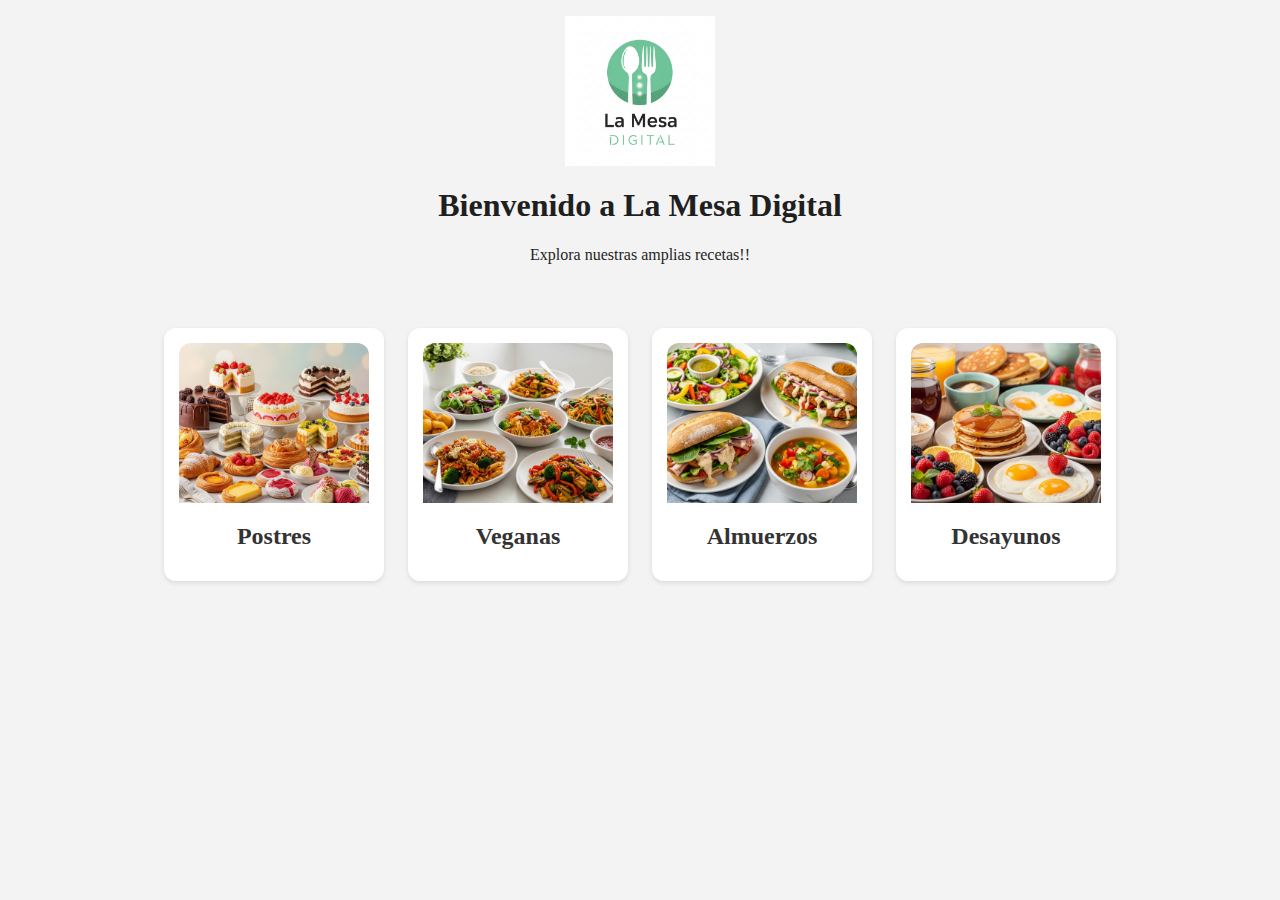
<file: index.html>
<!DOCTYPE html>
<html lang="en">

<head>
    <meta charset="UTF-8">
    <meta name="viewport" content="width=device-width, initial-scale=1.0">
    <link rel="icon" type="image/x-icon" href="img/logo_mesa_digital.png">
    <link rel="stylesheet" href="css/estilos.css" />
    <link href="https://cdn.jsdelivr.net/npm/bootstrap@5.0.2/dist/css/bootstrap.min.css" rel="stylesheet"
        integrity="sha384-EVSTQN3/azprG1Anm3QDgpJLIm9Nao0Yz1ztcQTwFspd3yD65VohhpuuCOmLASjC" crossorigin="anonymous">
    <title>La Mesa Digital</title>
</head>

<body>
    <header>
        <img src="img/logo_mesa_digital.png" alt="Logo Mesa Digital" class="logo" />
        <h1>Bienvenido a La Mesa Digital</h1>
        <p>Explora nuestras amplias recetas!!</p>
    </header>
    <main class="categorias">
        <div class="categoria">
            <a href="categoria-postres.html">
                <img src="img/postres.png" alt="Postres" />
                <h2>Postres</h2>
            </a>
        </div>
        <div class="categoria">
            <a href="categoria-veganas.html">
                <img src="img/veganas.png" alt="Veganas" />
                <h2>Veganas</h2>
            </a>
        </div>
        <div class="categoria">
            <a href="categoria-almuerzos.html">
                <img src="img/almuerzos.png" alt="Almuerzos" />
                <h2>Almuerzos</h2>
            </a>
        </div>
        <div class="categoria">
            <a href="categoria-desayunos.html">
                <img src="img/desayunos.png" alt="Desayunos" />
                <h2>Desayunos</h2>
            </a>
        </div>
    </main>
    <script src="https://cdn.jsdelivr.net/npm/bootstrap@5.0.2/dist/js/bootstrap.bundle.min.js" integrity="sha384-MrcW6ZMFYlzcLA8Nl+NtUVF0sA7MsXsP1UyJoMp4YLEuNSfAP+JcXn/tWtIaxVXM" crossorigin="anonymous"></script>
</body>
</html>
</file>
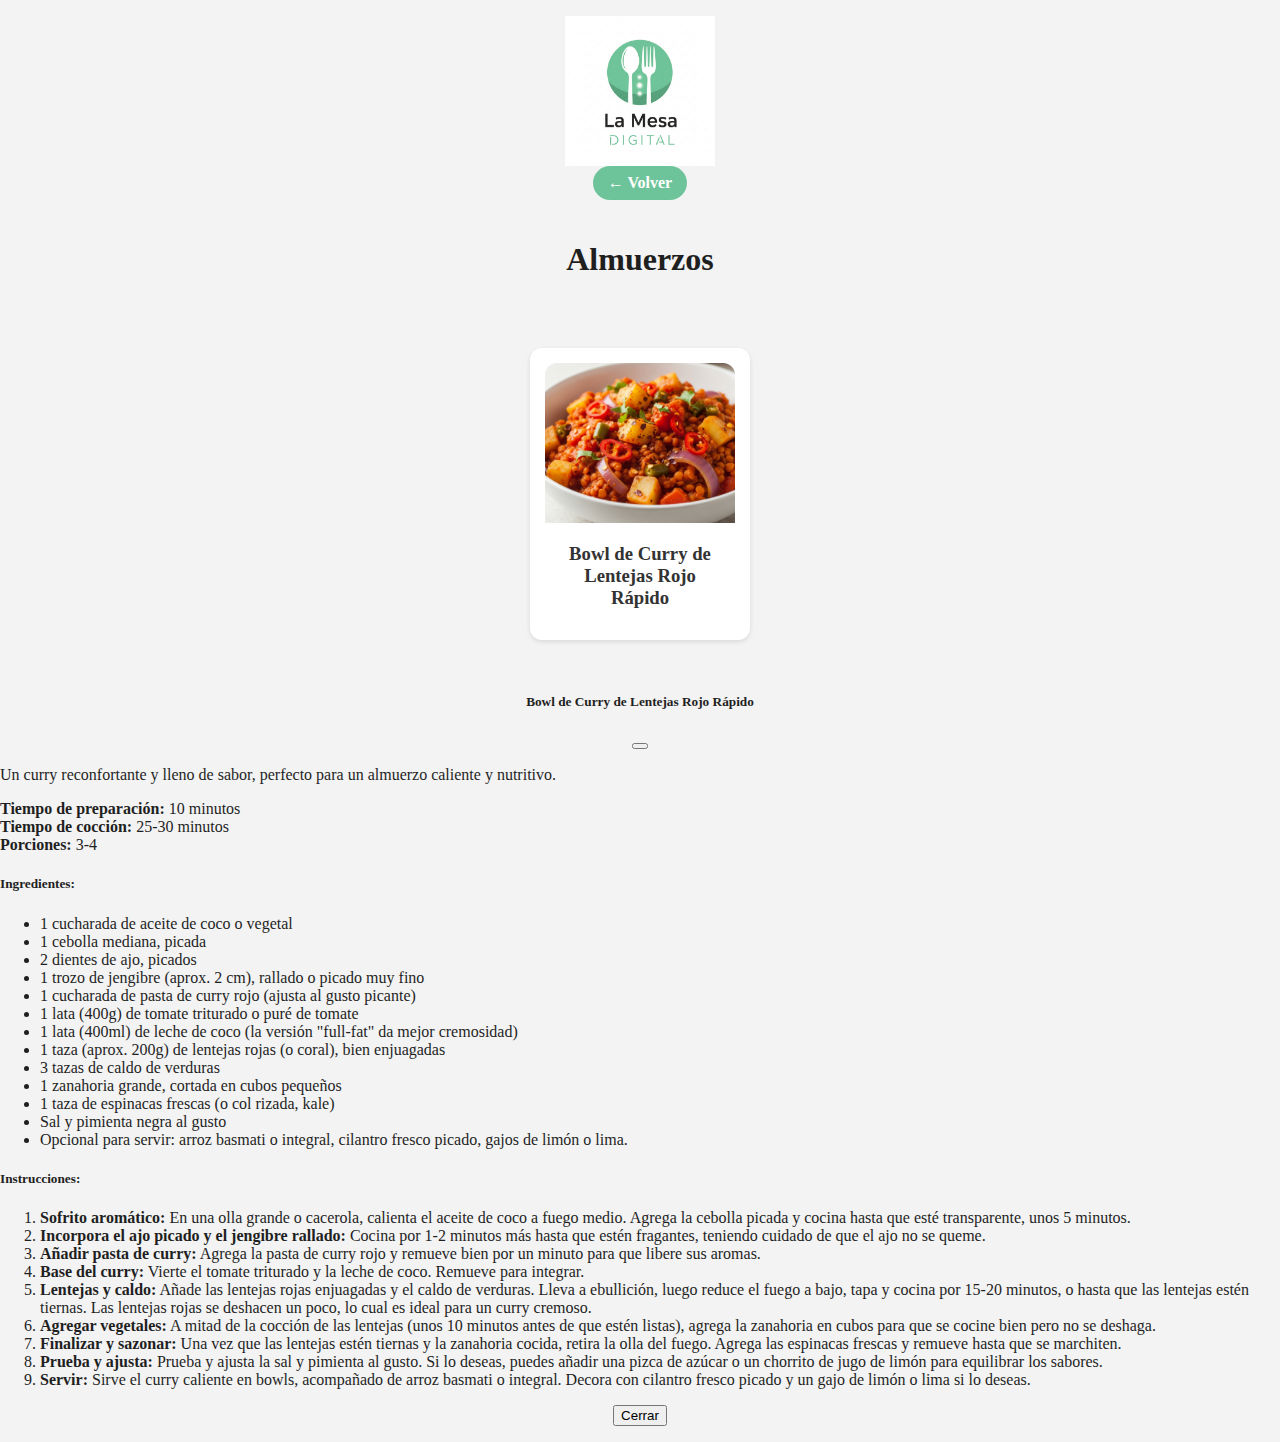
<file: categoria-almuerzos.html>
<!DOCTYPE html>
<html lang="en">

<head>
    <meta charset="UTF-8">
    <meta name="viewport" content="width=device-width, initial-scale=1.0">
    <link rel="icon" type="image/x-icon" href="img/logo_mesa_digital.png">
    <link href="https://cdn.jsdelivr.net/npm/bootstrap@5.0.2/dist/css/bootstrap.min.css" rel="stylesheet"
        integrity="sha384-EVSTQN3/azprG1Anm3QDgpJLIm9Nao0Yz1ztcQTwFspd3yD65VohhpuuCOmLASjC" crossorigin="anonymous">
    <link rel="stylesheet" href="css/estilos.css" />
    <title>Almuerzos</title>
</head>

<body>
    <header>
        <img src="img/logo_mesa_digital.png" alt="Logo Mesa Digital" class="logo" />
        <header>
            <a id="volver" href="index.html">← Volver</a>
            <h1>Almuerzos</h1>
        </header>
        <main class="categorias">
            <div class="categoria">
                <a data-bs-toggle="modal" data-bs-target="#curryLentejasModal">
                    <img src="img/curry_lentejas.png" alt="Curry de Lentejas" />
                    <h3>Bowl de Curry de Lentejas Rojo Rápido</h3>
                </a>
            </div>
        </main>
        <script src="https://cdn.jsdelivr.net/npm/bootstrap@5.0.2/dist/js/bootstrap.bundle.min.js"
            integrity="sha384-MrcW6ZMFYlzcLA8Nl+NtUVF0sA7MsXsP1UyJoMp4YLEuNSfAP+JcXn/tWtIaxVXM"
            crossorigin="anonymous"></script>
        <div class="modal" tabindex="-1" id="curryLentejasModal">
            <div class="modal-dialog modal-dialog-scrollable modal-xl">
                <div class="modal-content">
                    <div class="modal-header">
                        <h5 class="modal-title">Bowl de Curry de Lentejas Rojo Rápido</h5>
                        <button type="button" class="btn-close" data-bs-dismiss="modal" aria-label="Close"></button>
                    </div>
                    <div class="modal-body">
                        <p>Un curry reconfortante y lleno de sabor, perfecto para un almuerzo caliente y nutritivo.</p>
                        <p><strong>Tiempo de preparación:</strong> 10 minutos<br>
                            <strong>Tiempo de cocción:</strong> 25-30 minutos<br>
                            <strong>Porciones:</strong> 3-4
                        </p>

                        <h5>Ingredientes:</h5>
                        <ul>
                            <li>1 cucharada de aceite de coco o vegetal</li>
                            <li>1 cebolla mediana, picada</li>
                            <li>2 dientes de ajo, picados</li>
                            <li>1 trozo de jengibre (aprox. 2 cm), rallado o picado muy fino</li>
                            <li>1 cucharada de pasta de curry rojo (ajusta al gusto picante)</li>
                            <li>1 lata (400g) de tomate triturado o puré de tomate</li>
                            <li>1 lata (400ml) de leche de coco (la versión "full-fat" da mejor cremosidad)</li>
                            <li>1 taza (aprox. 200g) de lentejas rojas (o coral), bien enjuagadas</li>
                            <li>3 tazas de caldo de verduras</li>
                            <li>1 zanahoria grande, cortada en cubos pequeños</li>
                            <li>1 taza de espinacas frescas (o col rizada, kale)</li>
                            <li>Sal y pimienta negra al gusto</li>
                            <li>Opcional para servir: arroz basmati o integral, cilantro fresco picado, gajos de limón o
                                lima.</li>
                        </ul>

                        <h5>Instrucciones:</h5>
                        <ol>
                            <li><strong>Sofrito aromático:</strong> En una olla grande o cacerola, calienta el aceite de
                                coco a fuego medio. Agrega la cebolla picada y cocina hasta que esté transparente, unos
                                5 minutos.</li>
                            <li><strong>Incorpora el ajo picado y el jengibre rallado:</strong> Cocina por 1-2 minutos
                                más hasta que estén fragantes, teniendo cuidado de que el ajo no se queme.</li>
                            <li><strong>Añadir pasta de curry:</strong> Agrega la pasta de curry rojo y remueve bien por
                                un minuto para que libere sus aromas.</li>
                            <li><strong>Base del curry:</strong> Vierte el tomate triturado y la leche de coco. Remueve
                                para integrar.</li>
                            <li><strong>Lentejas y caldo:</strong> Añade las lentejas rojas enjuagadas y el caldo de
                                verduras. Lleva a ebullición, luego reduce el fuego a bajo, tapa y cocina por 15-20
                                minutos, o hasta que las lentejas estén tiernas. Las lentejas rojas se deshacen un poco,
                                lo cual es ideal para un curry cremoso.</li>
                            <li><strong>Agregar vegetales:</strong> A mitad de la cocción de las lentejas (unos 10
                                minutos antes de que estén listas), agrega la zanahoria en cubos para que se cocine bien
                                pero no se deshaga.</li>
                            <li><strong>Finalizar y sazonar:</strong> Una vez que las lentejas estén tiernas y la
                                zanahoria cocida, retira la olla del fuego. Agrega las espinacas frescas y remueve hasta
                                que se marchiten.</li>
                            <li><strong>Prueba y ajusta:</strong> Prueba y ajusta la sal y pimienta al gusto. Si lo
                                deseas, puedes añadir una pizca de azúcar o un chorrito de jugo de limón para equilibrar
                                los sabores.</li>
                            <li><strong>Servir:</strong> Sirve el curry caliente en bowls, acompañado de arroz basmati o
                                integral. Decora con cilantro fresco picado y un gajo de limón o lima si lo deseas.</li>
                        </ol>

                    </div>
                    <div class="modal-footer">
                        <button type="button" class="btn btn-secondary" data-bs-dismiss="modal">Cerrar</button>
                    </div>
                </div>
            </div>
        </div>
</body>

</html>
</file>
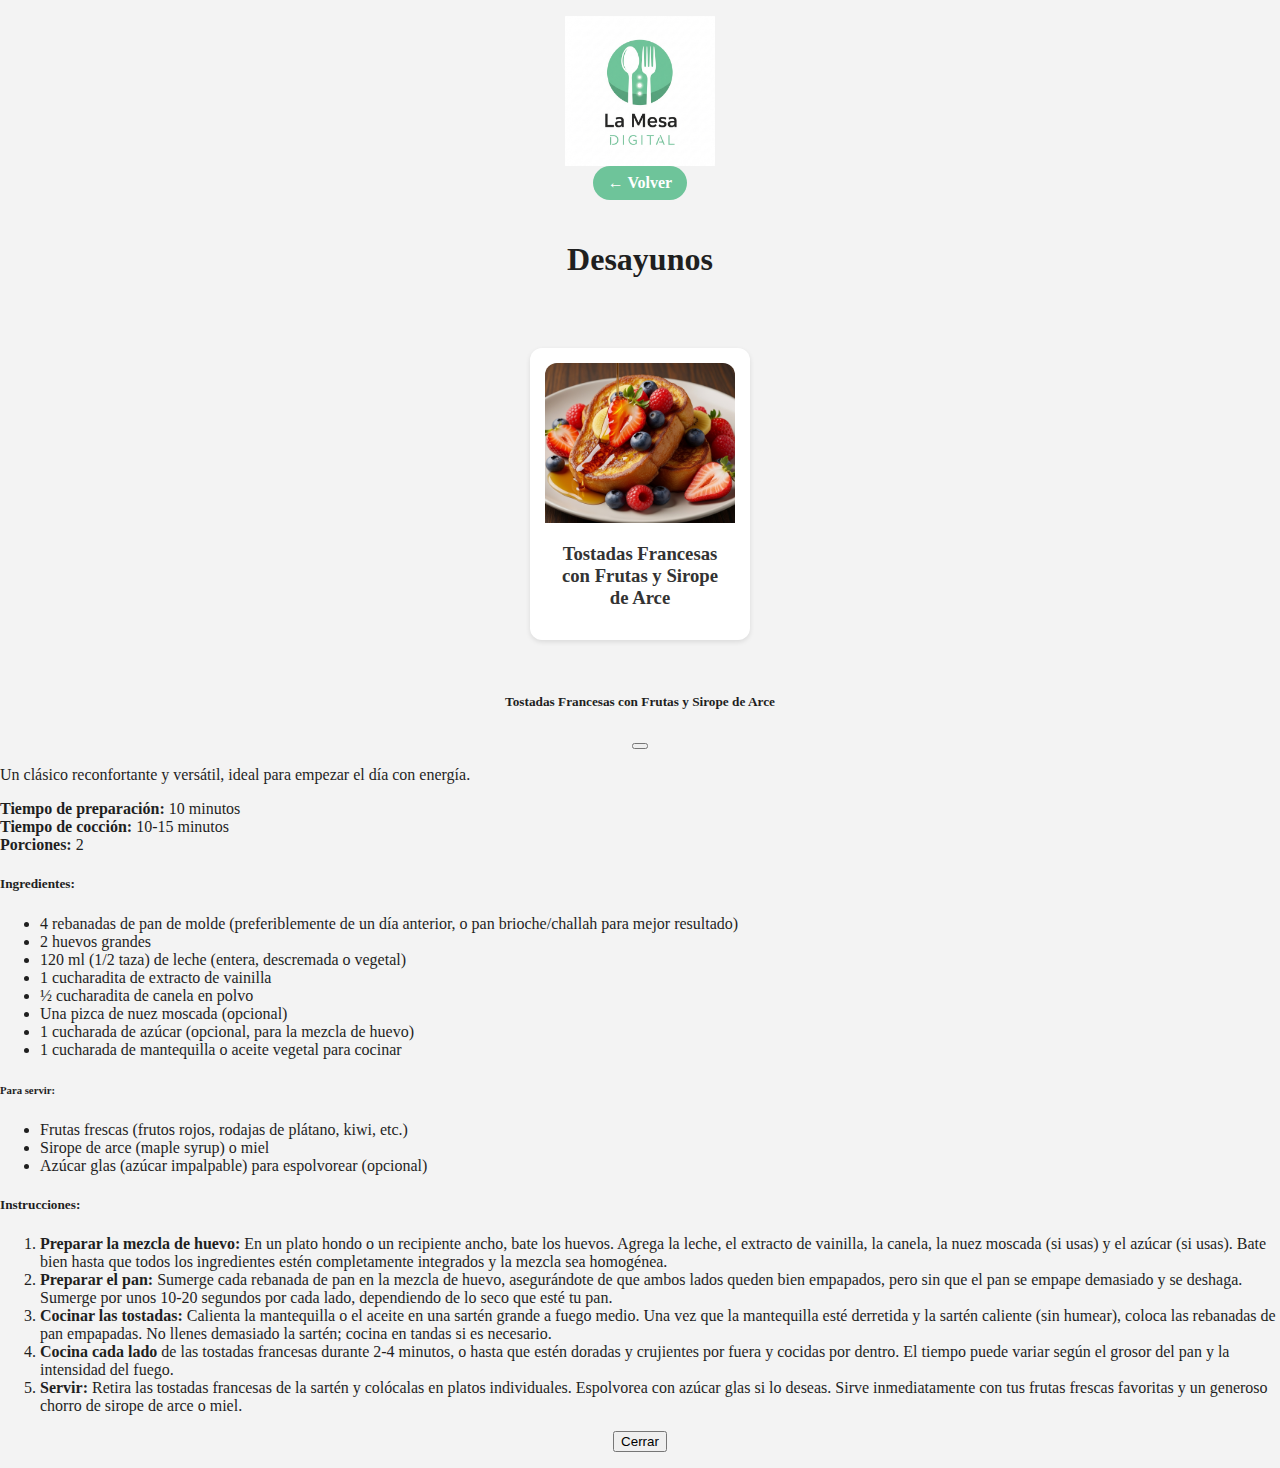
<file: categoria-desayunos.html>
<!DOCTYPE html>
<html lang="en">

<head>
    <meta charset="UTF-8">
    <meta name="viewport" content="width=device-width, initial-scale=1.0">
    <link rel="icon" type="image/x-icon" href="img/logo_mesa_digital.png">
    <link href="https://cdn.jsdelivr.net/npm/bootstrap@5.0.2/dist/css/bootstrap.min.css" rel="stylesheet"
        integrity="sha384-EVSTQN3/azprG1Anm3QDgpJLIm9Nao0Yz1ztcQTwFspd3yD65VohhpuuCOmLASjC" crossorigin="anonymous">
    <link rel="stylesheet" href="css/estilos.css" />
    <title>Desayunos</title>
</head>

<body>
    <header>
        <img src="img/logo_mesa_digital.png" alt="Logo Mesa Digital" class="logo" />
        <header>
            <a id="volver" href="index.html">← Volver</a>
            <h1>Desayunos</h1>
        </header>
        <main class="categorias">
            <div class="categoria">
                <a data-bs-toggle="modal" data-bs-target="#tostadasFrancesasModal">
                    <img src="img/tostadas_francesas.png" alt="Tostadas Francesas" />
                    <h3>Tostadas Francesas con Frutas y Sirope de Arce</h3>
                </a>
            </div>
        </main>
        <div class="modal" tabindex="-1" id="tostadasFrancesasModal">
            <div class="modal-dialog modal-dialog-scrollable modal-xl">
                <div class="modal-content">
                    <div class="modal-header">
                        <h5 class="modal-title">Tostadas Francesas con Frutas y Sirope de Arce</h5>
                        <button type="button" class="btn-close" data-bs-dismiss="modal" aria-label="Close"></button>
                    </div>
                    <div class="modal-body">
                        <p>Un clásico reconfortante y versátil, ideal para empezar el día con energía.</p>

                        <p>
                            <strong>Tiempo de preparación:</strong> 10 minutos<br>
                            <strong>Tiempo de cocción:</strong> 10-15 minutos<br>
                            <strong>Porciones:</strong> 2
                        </p>

                        <h5>Ingredientes:</h5>
                        <ul>
                            <li>4 rebanadas de pan de molde (preferiblemente de un día anterior, o pan brioche/challah
                                para mejor resultado)</li>
                            <li>2 huevos grandes</li>
                            <li>120 ml (1/2 taza) de leche (entera, descremada o vegetal)</li>
                            <li>1 cucharadita de extracto de vainilla</li>
                            <li>½ cucharadita de canela en polvo</li>
                            <li>Una pizca de nuez moscada (opcional)</li>
                            <li>1 cucharada de azúcar (opcional, para la mezcla de huevo)</li>
                            <li>1 cucharada de mantequilla o aceite vegetal para cocinar</li>
                        </ul>

                        <h6>Para servir:</h6>
                        <ul>
                            <li>Frutas frescas (frutos rojos, rodajas de plátano, kiwi, etc.)</li>
                            <li>Sirope de arce (maple syrup) o miel</li>
                            <li>Azúcar glas (azúcar impalpable) para espolvorear (opcional)</li>
                        </ul>

                        <h5>Instrucciones:</h5>
                        <ol>
                            <li><strong>Preparar la mezcla de huevo:</strong> En un plato hondo o un recipiente ancho,
                                bate los huevos. Agrega la leche, el extracto de vainilla, la canela, la nuez moscada
                                (si usas) y el azúcar (si usas). Bate bien hasta que todos los ingredientes estén
                                completamente integrados y la mezcla sea homogénea.</li>
                            <li><strong>Preparar el pan:</strong> Sumerge cada rebanada de pan en la mezcla de huevo,
                                asegurándote de que ambos lados queden bien empapados, pero sin que el pan se empape
                                demasiado y se deshaga. Sumerge por unos 10-20 segundos por cada lado, dependiendo de lo
                                seco que esté tu pan.</li>
                            <li><strong>Cocinar las tostadas:</strong> Calienta la mantequilla o el aceite en una sartén
                                grande a fuego medio. Una vez que la mantequilla esté derretida y la sartén caliente
                                (sin humear), coloca las rebanadas de pan empapadas. No llenes demasiado la sartén;
                                cocina en tandas si es necesario.</li>
                            <li><strong>Cocina cada lado</strong> de las tostadas francesas durante 2-4 minutos, o hasta
                                que estén doradas y crujientes por fuera y cocidas por dentro. El tiempo puede variar
                                según el grosor del pan y la intensidad del fuego.</li>
                            <li><strong>Servir:</strong> Retira las tostadas francesas de la sartén y colócalas en
                                platos individuales. Espolvorea con azúcar glas si lo deseas. Sirve inmediatamente con
                                tus frutas frescas favoritas y un generoso chorro de sirope de arce o miel.</li>
                        </ol>

                    </div>
                    <div class="modal-footer">
                        <button type="button" class="btn btn-secondary" data-bs-dismiss="modal">Cerrar</button>
                    </div>
                </div>
            </div>
        </div>
        <script src="https://cdn.jsdelivr.net/npm/bootstrap@5.0.2/dist/js/bootstrap.bundle.min.js"
            integrity="sha384-MrcW6ZMFYlzcLA8Nl+NtUVF0sA7MsXsP1UyJoMp4YLEuNSfAP+JcXn/tWtIaxVXM"
            crossorigin="anonymous"></script>
</body>

</html>
</file>
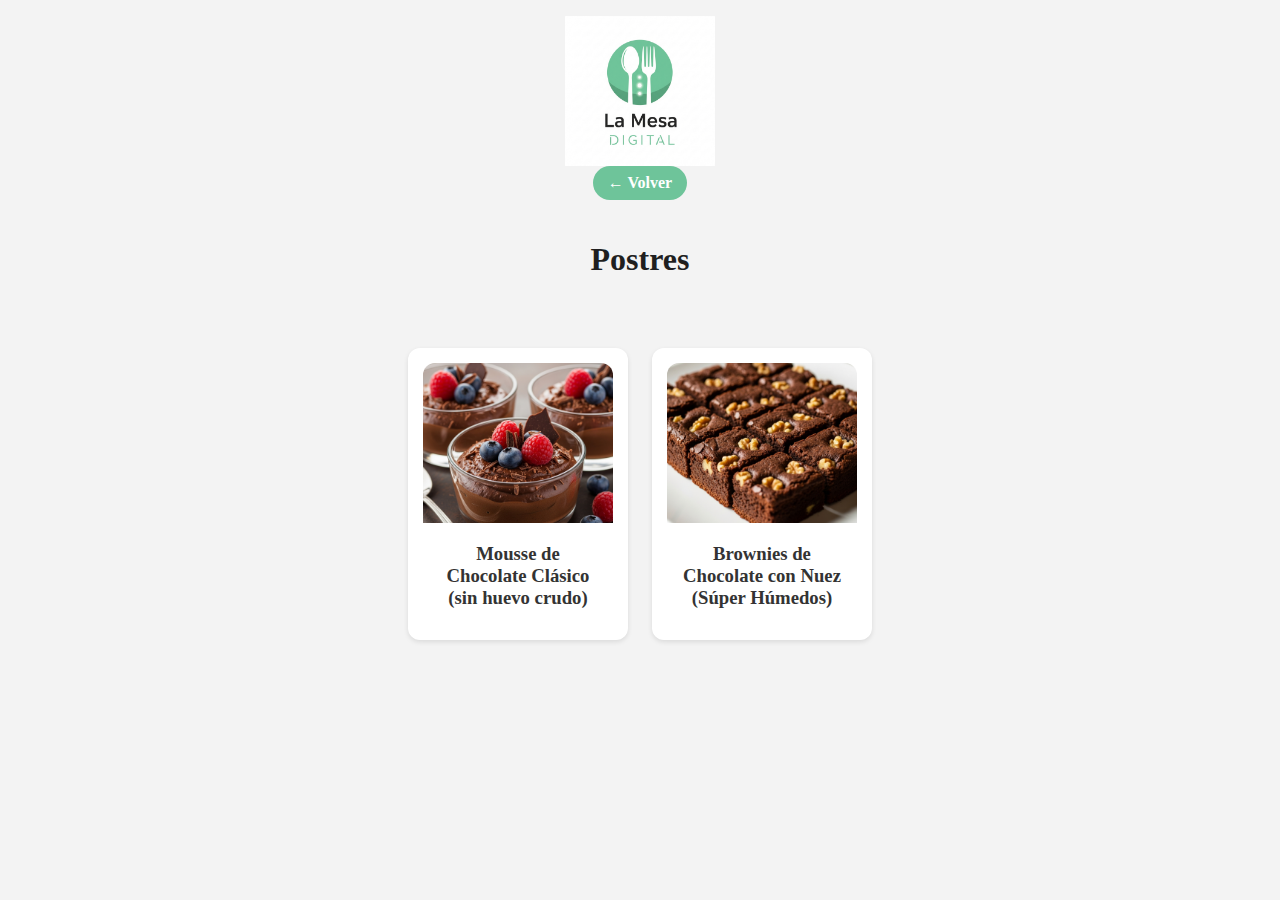
<file: categoria-postres.html>
<!DOCTYPE html>
<html lang="en">

<head>
    <meta charset="UTF-8">
    <meta name="viewport" content="width=device-width, initial-scale=1.0">
    <link rel="icon" type="image/x-icon" href="img/logo_mesa_digital.png">
    <link href="https://cdn.jsdelivr.net/npm/bootstrap@5.0.2/dist/css/bootstrap.min.css" rel="stylesheet"
        integrity="sha384-EVSTQN3/azprG1Anm3QDgpJLIm9Nao0Yz1ztcQTwFspd3yD65VohhpuuCOmLASjC" crossorigin="anonymous">
    <link rel="stylesheet" href="css/estilos.css" />
    <title>Postres</title>
</head>

<body>
    <header>
        <img src="img/logo_mesa_digital.png" alt="Logo Mesa Digital" class="logo" />
        <header>
            <a id="volver" href="index.html">← Volver</a>
            <h1>Postres</h1>
        </header>
        <main class="categorias">
            <div class="categoria">
                <a data-bs-toggle="modal" data-bs-target="#mousseChocolateModal">
                    <img src="img/mousse_chocolate.png" alt="Mousse Chocolate" />
                    <h3>Mousse de Chocolate Clásico (sin huevo crudo)</h3>
                </a>
            </div>
            <div class="categoria">
                <a data-bs-toggle="modal" data-bs-target="#brownieModal">
                    <img src="img/brownies_chocolate.png" alt="Brownies Chocolate" />
                    <h3>Brownies de Chocolate con Nuez (Súper Húmedos)</h3>
                </a>
            </div>
        </main>
        <script src="https://cdn.jsdelivr.net/npm/bootstrap@5.0.2/dist/js/bootstrap.bundle.min.js"
            integrity="sha384-MrcW6ZMFYlzcLA8Nl+NtUVF0sA7MsXsP1UyJoMp4YLEuNSfAP+JcXn/tWtIaxVXM"
            crossorigin="anonymous"></script>
</body>
</html>
</file>
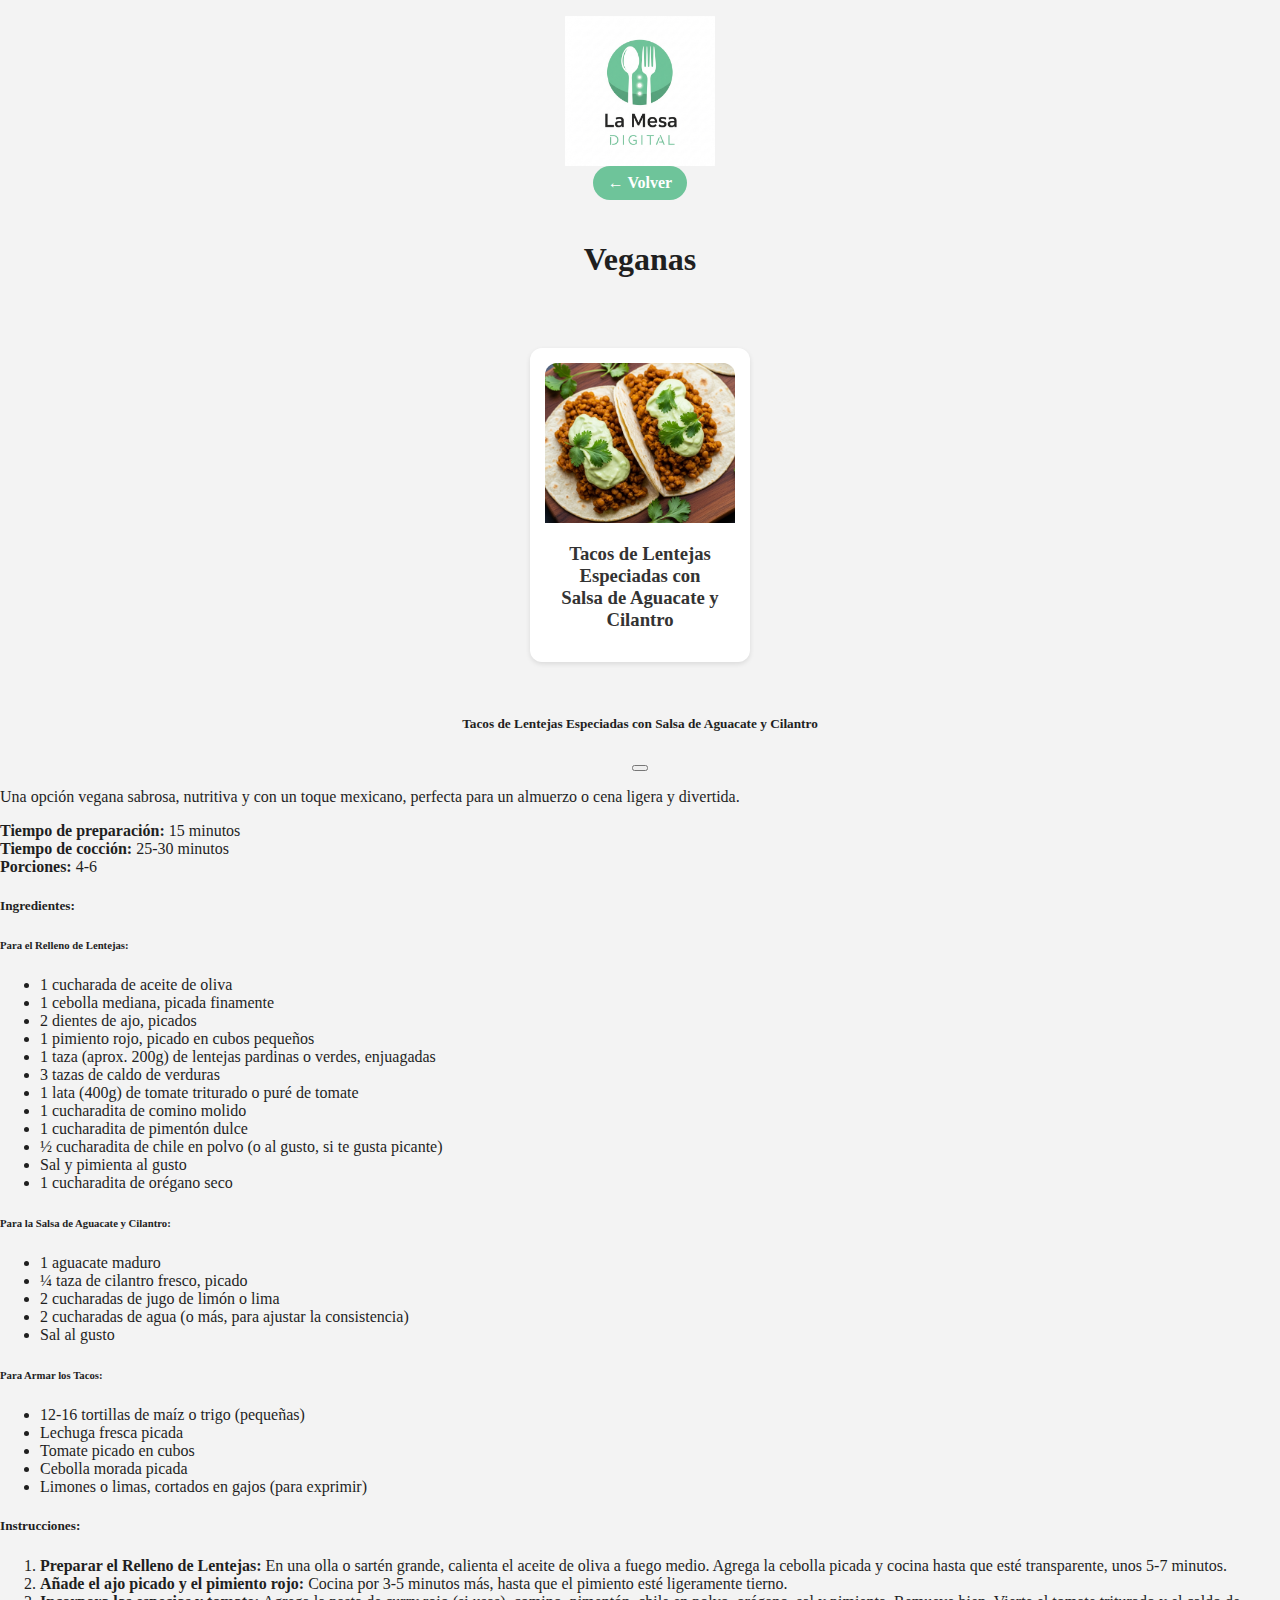
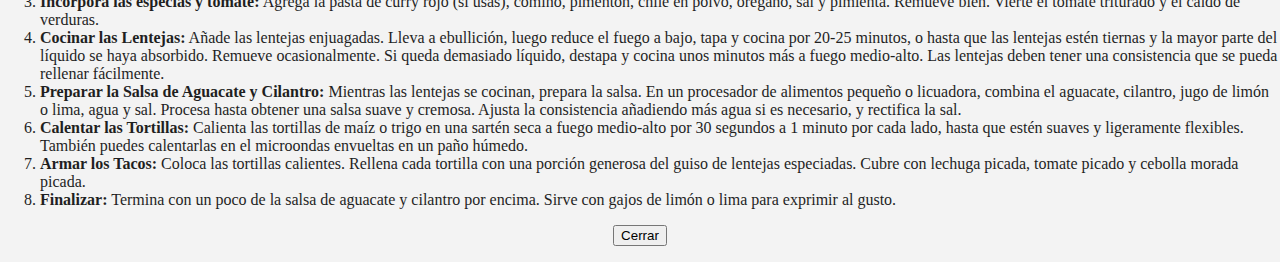
<file: categoria-veganas.html>
<!DOCTYPE html>
<html lang="en">

<head>
    <meta charset="UTF-8">
    <meta name="viewport" content="width=device-width, initial-scale=1.0">
    <link rel="icon" type="image/x-icon" href="img/logo_mesa_digital.png">
    <link href="https://cdn.jsdelivr.net/npm/bootstrap@5.0.2/dist/css/bootstrap.min.css" rel="stylesheet"
        integrity="sha384-EVSTQN3/azprG1Anm3QDgpJLIm9Nao0Yz1ztcQTwFspd3yD65VohhpuuCOmLASjC" crossorigin="anonymous">
    <link rel="stylesheet" href="css/estilos.css" />
    <title>Veganas</title>
</head>

<body>
    <header>
        <img src="img/logo_mesa_digital.png" alt="Logo Mesa Digital" class="logo" />
        <header>
            <a id="volver" href="index.html">← Volver</a>
            <h1>Veganas</h1>
        </header>
        <main class="categorias">
            <div class="categoria">
                <a data-bs-toggle="modal" data-bs-target="#tacosLentejasModal">
                    <img src="img/tacos_lentejas.png" alt="Tacos de Lentejas" />
                    <h3>Tacos de Lentejas Especiadas con Salsa de Aguacate y Cilantro</h3>
                </a>
            </div>
        </main>
        <div class="modal" tabindex="-1" id="tacosLentejasModal">
            <div class="modal-dialog modal-dialog-scrollable modal-xl">
                <div class="modal-content">
                    <div class="modal-header">
                        <h5 class="modal-title">Tacos de Lentejas Especiadas con Salsa de Aguacate y Cilantro</h5>
                        <button type="button" class="btn-close" data-bs-dismiss="modal" aria-label="Close"></button>
                    </div>
                    <div class="modal-body">
                        <p>Una opción vegana sabrosa, nutritiva y con un toque mexicano, perfecta para un almuerzo o
                            cena ligera y divertida.</p>

                        <p>
                            <strong>Tiempo de preparación:</strong> 15 minutos<br>
                            <strong>Tiempo de cocción:</strong> 25-30 minutos<br>
                            <strong>Porciones:</strong> 4-6
                        </p>

                        <h5>Ingredientes:</h5>
                        <h6>Para el Relleno de Lentejas:</h6>
                        <ul>
                            <li>1 cucharada de aceite de oliva</li>
                            <li>1 cebolla mediana, picada finamente</li>
                            <li>2 dientes de ajo, picados</li>
                            <li>1 pimiento rojo, picado en cubos pequeños</li>
                            <li>1 taza (aprox. 200g) de lentejas pardinas o verdes, enjuagadas</li>
                            <li>3 tazas de caldo de verduras</li>
                            <li>1 lata (400g) de tomate triturado o puré de tomate</li>
                            <li>1 cucharadita de comino molido</li>
                            <li>1 cucharadita de pimentón dulce</li>
                            <li>½ cucharadita de chile en polvo (o al gusto, si te gusta picante)</li>
                            <li>Sal y pimienta al gusto</li>
                            <li>1 cucharadita de orégano seco</li>
                        </ul>

                        <h6>Para la Salsa de Aguacate y Cilantro:</h6>
                        <ul>
                            <li>1 aguacate maduro</li>
                            <li>¼ taza de cilantro fresco, picado</li>
                            <li>2 cucharadas de jugo de limón o lima</li>
                            <li>2 cucharadas de agua (o más, para ajustar la consistencia)</li>
                            <li>Sal al gusto</li>
                        </ul>

                        <h6>Para Armar los Tacos:</h6>
                        <ul>
                            <li>12-16 tortillas de maíz o trigo (pequeñas)</li>
                            <li>Lechuga fresca picada</li>
                            <li>Tomate picado en cubos</li>
                            <li>Cebolla morada picada</li>
                            <li>Limones o limas, cortados en gajos (para exprimir)</li>
                        </ul>

                        <h5>Instrucciones:</h5>
                        <ol>
                            <li><strong>Preparar el Relleno de Lentejas:</strong> En una olla o sartén grande, calienta
                                el aceite de oliva a fuego medio. Agrega la cebolla picada y cocina hasta que esté
                                transparente, unos 5-7 minutos.</li>
                            <li><strong>Añade el ajo picado y el pimiento rojo:</strong> Cocina por 3-5 minutos más,
                                hasta que el pimiento esté ligeramente tierno.</li>
                            <li><strong>Incorpora las especias y tomate:</strong> Agrega la pasta de curry rojo (si
                                usas), comino, pimentón, chile en polvo, orégano, sal y pimienta. Remueve bien. Vierte
                                el tomate triturado y el caldo de verduras.</li>
                            <li><strong>Cocinar las Lentejas:</strong> Añade las lentejas enjuagadas. Lleva a
                                ebullición, luego reduce el fuego a bajo, tapa y cocina por 20-25 minutos, o hasta que
                                las lentejas estén tiernas y la mayor parte del líquido se haya absorbido. Remueve
                                ocasionalmente. Si queda demasiado líquido, destapa y cocina unos minutos más a fuego
                                medio-alto. Las lentejas deben tener una consistencia que se pueda rellenar fácilmente.
                            </li>
                            <li><strong>Preparar la Salsa de Aguacate y Cilantro:</strong> Mientras las lentejas se
                                cocinan, prepara la salsa. En un procesador de alimentos pequeño o licuadora, combina el
                                aguacate, cilantro, jugo de limón o lima, agua y sal. Procesa hasta obtener una salsa
                                suave y cremosa. Ajusta la consistencia añadiendo más agua si es necesario, y rectifica
                                la sal.</li>
                            <li><strong>Calentar las Tortillas:</strong> Calienta las tortillas de maíz o trigo en una
                                sartén seca a fuego medio-alto por 30 segundos a 1 minuto por cada lado, hasta que estén
                                suaves y ligeramente flexibles. También puedes calentarlas en el microondas envueltas en
                                un paño húmedo.</li>
                            <li><strong>Armar los Tacos:</strong> Coloca las tortillas calientes. Rellena cada tortilla
                                con una porción generosa del guiso de lentejas especiadas. Cubre con lechuga picada,
                                tomate picado y cebolla morada picada.</li>
                            <li><strong>Finalizar:</strong> Termina con un poco de la salsa de aguacate y cilantro por
                                encima. Sirve con gajos de limón o lima para exprimir al gusto.</li>
                        </ol>

                    </div>
                    <div class="modal-footer">
                        <button type="button" class="btn btn-secondary" data-bs-dismiss="modal">Cerrar</button>
                    </div>
                </div>
            </div>
        </div>
        <script src="https://cdn.jsdelivr.net/npm/bootstrap@5.0.2/dist/js/bootstrap.bundle.min.js"
            integrity="sha384-MrcW6ZMFYlzcLA8Nl+NtUVF0sA7MsXsP1UyJoMp4YLEuNSfAP+JcXn/tWtIaxVXM"
            crossorigin="anonymous"></script>
</body>

</html>
</file>
<file: css/estilos.css>
:root {
  /* Aquí definimos variables CSS reutilizables. Muy útil para mantener colores, fuentes, etc. */
  --color-principal: #1f1f1f; /* Texto principal oscuro */
  --color-secundario: #ff3c38; /* Color de acento (puede ser usado en botones, destacados) */
  --fondo: #f3f3f3; /* Fondo general de la página */
  --fuente: 'Lucida Console'; /* Fuente moderna y limpia */
}

body {
  /* Estilos generales para toda la página */
  background-color: var(--fondo); /* Usamos la variable de fondo */
  font-family: var(--fuente); /* Fuente definida arriba */
  color: var(--color-principal); /* Color del texto principal */
  margin: 0; /* Quitamos los márgenes por defecto */
  padding: 0; /* Quitamos los espacios internos por defecto */
}

.logo {
  /* Estilo aplicado a la imagen del logo */
  display: block; /* Hace que la imagen se comporte como bloque (permite centrar) */
  width: 150px; /* Ancho fijo */
  margin: 1rem auto 0; /* Margen superior y centrado horizontal */
}

header {
  /* Estilo para el encabezado */
  text-align: center; /* Centra el texto horizontalmente */
  padding-bottom: 1rem; /* Espacio debajo del header */
}

.categorias {
  /* Contenedor de las categorías (los cuadros) */
  display: flex; /* Activamos Flexbox para alineación flexible */
  flex-wrap: wrap; /* Permite que los elementos pasen a nueva línea si no caben */
  justify-content: center; /* Centra horizontalmente los elementos */
  gap: 1.5rem; /* Espacio entre cada tarjeta de categoría */
  padding: 2rem; /* Espacio interno alrededor del contenedor */
}

.categoria {
  /* Tarjeta individual de cada categoría */
  width: 220px; /* Ancho fijo */
  background-color: #fff; /* Fondo blanco */
  border-radius: 12px; /* Bordes redondeados */
  box-shadow: 0 2px 5px rgba(0,0,0,0.1); /* Sombra suave alrededor */
  transition: transform 0.3s ease; /* Animación al pasar el mouse */
  text-align: center; /* Texto centrado */
}

.categoria:hover {
  /* Estilo cuando el mouse pasa por encima */
  transform: scale(1.05); /* Agranda ligeramente la tarjeta */
  color: #89bb7d;

}

.categoria:hover a {
    color: #89bb7d; /* Este color se aplicará al enlace y, por herencia, al h2 */
}

.categoria img {
  /* Estilo para la imagen dentro de la tarjeta */
  width: 100%; /* Ancho completo del contenedor */
  height: 160px; /* Altura fija */
  object-fit: cover; /* Recorta la imagen para que se adapte sin deformarse */
  border-radius: 12px 12px 0 0; /* Bordes redondeados solo arriba */
}

.categoria h2,
.categoria h3 {
  /* Estilo para los títulos dentro de las tarjetas */
  margin: 0;
  padding: 1rem;
}

.categoria a {
    text-decoration: none; /* Esto quita el subrayado del enlace */
    color: #333; /* Color de texto*/
    display: block; /* Para que todo el área del div sea clickeable a través del enlace */
    padding: 15px; /* Espaciado interno si el enlace ocupa todo el div */
}

#volver {
    display: inline-block; /* Para que margin, padding y border-radius funcionen correctamente */
    background-color: #6ec49a; /* Un color azul de ejemplo (puedes usar el de Bootstrap Primary) */
    color: white; /* Texto blanco */
    padding: 8px 15px; /* Espaciado interno */
    border-radius: 20px; /* Bordes redondeados (ajusta el valor para más o menos redondo) */
    text-decoration: none; /* Quitar el subrayado predeterminado del enlace */
    font-weight: bold; /* Texto en negrita */
    transition: background-color 0.3s ease; /* Transición suave al pasar el ratón */
    margin-bottom: 20px; /* Espacio entre el botón y el título H1 si están en la misma línea */
}

#volver:hover {
    background-color: #89bb7d; /* Un azul más oscuro al pasar el ratón */
    color: white; /* Asegura que el texto siga siendo blanco */
}


/* Responsive design: adapta el diseño a pantallas pequeñas */
@media screen and (max-width: 768px) {
  .categorias {
    flex-direction: column; /* En celulares, mostrar tarjetas en columna */
    align-items: center; /* Centrar verticalmente */
  }
}

.modal-body {
    text-align: left; /* Alinea todo el texto a la izquierda */
}

.modal-backdrop {
    background-color: #6ec49a;
}
</file>
